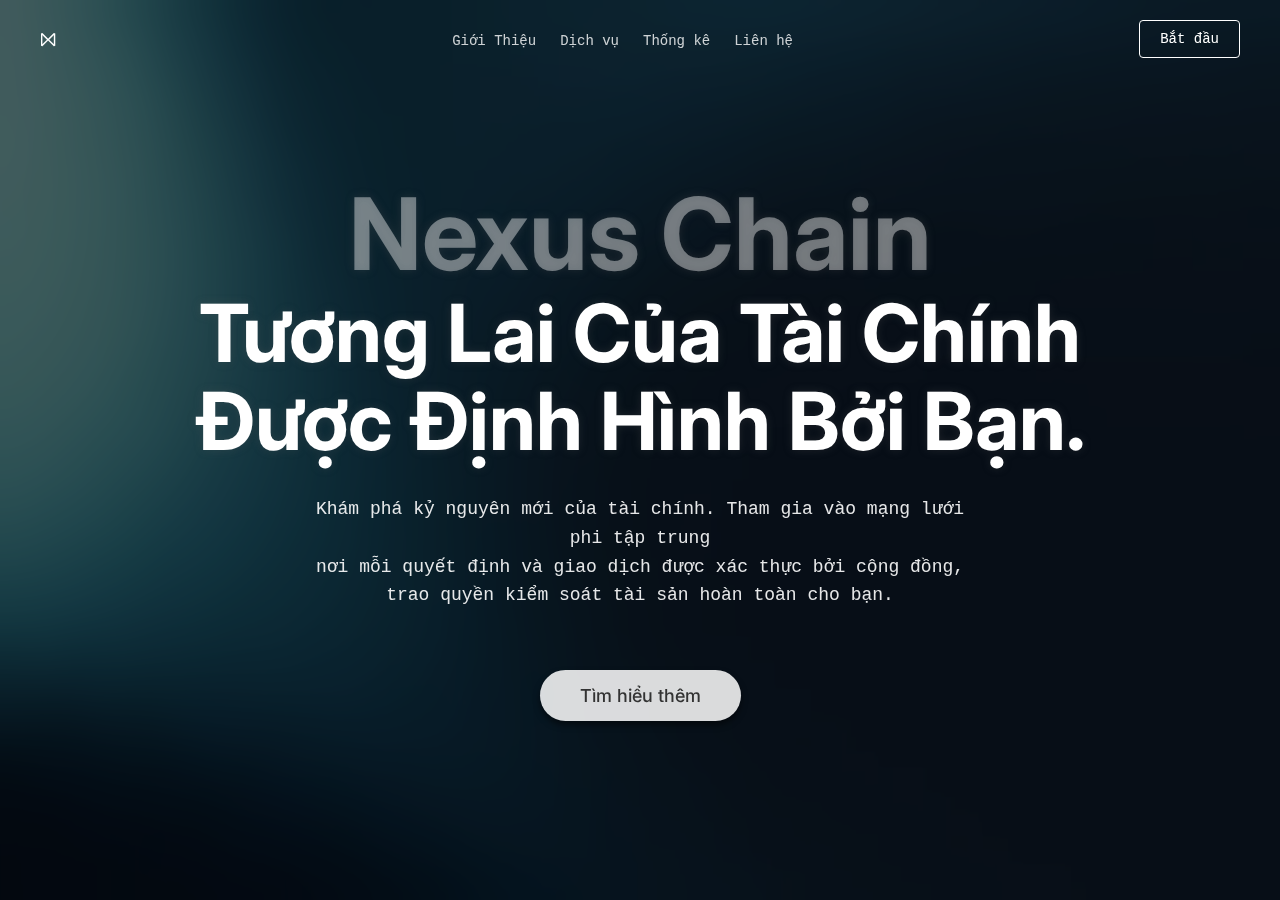
<file: index.html>
<!DOCTYPE html>
<html lang="vi">
<head>
    <meta charset="UTF-8">
    <meta name="viewport" content="width=device-width, initial-scale=1.0">
    <title>Nexus Chain</title>
    <link rel="stylesheet" href="style.css">
    <link href="https://fonts.googleapis.com/css2?family=Inter:wght@400;500;700&display=swap" rel="stylesheet">
</head>
<body>

    <div class="hero-container">
        
        <div class="parallax-background"></div>

        <div class="background-overlay"></div>

        <header class="navbar">
            <div class="logo">
                <span class="logo-text">⨝</span>
            </div>
            <nav class="nav-links">
                <a href="#">Giới Thiệu</a>
                <a href="#">Dịch vụ</a>
                <a href="#">Thống kê</a>
                <a href="#">Liên hệ</a>
            </nav>
            <a href="#" class="btn-get-started" id="btn-get-started">Bắt đầu</a> 
        </header>

       <main class="hero-content">
            <h1 class="main-title">
                <span class="faded">Nexus Chain</span> 
            </h1>
            <h2 class="second-title">
                Tương Lai Của Tài Chính
                <br>
                Được Định Hình Bởi Bạn.
            </h2>
            <p class="subtitle">
                Khám phá kỷ nguyên mới của tài chính. Tham gia vào mạng lưới phi tập trung
                <br>
                nơi mỗi quyết định và giao dịch được xác thực bởi cộng đồng, 
                <br>
                trao quyền kiểm soát tài sản hoàn toàn cho bạn.
            </p>

            <div class="cta-buttons">
                <a href="#" class="btn btn-buy" id="btn-learn-more">Tìm hiểu thêm</a> 
            </div>
        </main>
    </div>
    <div id="loginModal" class="modal">
        <div class="modal-content">
            <span class="close-btn">&times;</span> 
            <form class="form">
                 <link rel="stylesheet" href="loginstyle.css">
                 <link href="https://fonts.googleapis.com/css2?family=Inter:wght@400;500;700&display=swap" rel="stylesheet">
                 <div class="flex-column">
                   <label>Email </label></div>
                   <div class="inputForm">
                     <svg xmlns="http://www.w3.org/2000/svg" width="20" viewBox="0 0 32 32" height="20"><g data-name="Layer 3" id="Layer_3"><path d="m30.853 13.87a15 15 0 0 0 -29.729 4.082 15.1 15.1 0 0 0 12.876 12.918 15.6 15.6 0 0 0 2.016.13 14.85 14.85 0 0 0 7.715-2.145 1 1 0 1 0 -1.031-1.711 13.007 13.007 0 1 1 5.458-6.529 2.149 2.149 0 0 1 -4.158-.759v-10.856a1 1 0 0 0 -2 0v1.726a8 8 0 1 0 .2 10.325 4.135 4.135 0 0 0 7.83.274 15.2 15.2 0 0 0 .823-7.455zm-14.853 8.13a6 6 0 1 1 6-6 6.006 6.006 0 0 1 -6 6z"></path></g></svg>
                     <input placeholder="Enter your Email" class="input" type="text">
                   </div>
                 
                 <div class="flex-column">
                   <label>Password </label></div>
                   <div class="inputForm">
                     <svg xmlns="http://www.w3.org/2000/svg" width="20" viewBox="-64 0 512 512" height="20"><path d="m336 512h-288c-26.453125 0-48-21.523438-48-48v-224c0-26.476562 21.546875-48 48-48h288c26.453125 0 48 21.523438 48 48v224c0 26.476562-21.546875 48-48 48zm-288-288c-8.8125 0-16 7.167969-16 16v224c0 8.832031 7.1875 16 16 16h288c8.8125 0 16-7.167969 16-16v-224c0-8.832031-7.1875-16-16-16zm0 0"></path><path d="m304 224c-8.832031 0-16-7.167969-16-16v-80c0-52.929688-43.070312-96-96-96s-96 43.070312-96 96v80c0 8.832031-7.167969 16-16 16s-16-7.167969-16-16v-80c0-70.59375 57.40625-128 128-128s128 57.40625 128 128v80c0 8.832031-7.167969 16-16 16zm0 0"></path></svg>       
                     <input placeholder="Enter your Password" class="input" type="password">
                   </div>
                 
                 <div class="flex-row">
                   <div>
                   <input type="radio">
                   <label>Remember me </label>
                   </div>
                   <span class="span">Forgot password?</span>
                 </div>
                 <button class="button-submit">Sign In</button>
                 <p class="p">Don't have an account? <span class="span">Sign Up</span>
                 </p><p class="p line">Or With</p>
                 <div class="flex-row">
                   <button class="btn google">
                     <svg xml:space="preserve" style="enable-background:new 0 0 512 512;" viewBox="0 0 512 512" y="0px" x="0px" xmlns:xlink="http://www.w3.org/1999/xlink" xmlns="http://www.w3.org/2000/svg" id="Layer_1" width="20" version="1.1">
                         <path d="M113.47,309.408L95.648,375.94l-65.139,1.378C11.042,341.211,0,299.9,0,256
                         c0-42.451,10.324-82.483,28.624-117.732h0.014l57.992,10.632l25.404,57.644c-5.317,15.501-8.215,32.141-8.215,49.456
                         C103.821,274.792,107.225,292.797,113.47,309.408z" style="fill:#FBBB00;"></path>
                         <path d="M507.527,208.176C510.467,223.662,512,239.655,512,256c0,18.328-1.927,36.206-5.598,53.451
                         c-12.462,58.683-45.025,109.925-90.134,146.187l-0.014-0.014l-73.044-3.727l-10.338-64.535
                         c29.932-17.554,53.324-45.025,65.646-77.911h-136.89V208.176h138.887L507.527,208.176L507.527,208.176z" style="fill:#518EF8;"></path>
                         <path d="M416.253,455.624l0.014,0.014C372.396,490.901,316.666,512,256,512
                         c-97.491,0-182.252-54.491-225.491-134.681l82.961-67.91c21.619,57.698,77.278,98.771,142.53,98.771
                         c28.047,0,54.323-7.582,76.87-20.818L416.253,455.624z" style="fill:#28B446;"></path>
                         <path d="M419.404,58.936l-82.933,67.896c-23.335-14.586-50.919-23.012-80.471-23.012
                         c-66.729,0-123.429,42.957-143.965,102.724l-83.397-68.276h-0.014C71.23,56.123,157.06,0,256,0
                         C318.115,0,375.068,22.126,419.404,58.936z" style="fill:#F14336;"></path>
                     </svg>
                   
                       Google 
                       
                     </button><button class="btn apple">
                     <svg xml:space="preserve" style="enable-background:new 0 0 22.773 22.773;" viewBox="0 0 22.773 22.773" y="0px" x="0px" xmlns:xlink="http://www.w3.org/1999/xlink" xmlns="http://www.w3.org/2000/svg" id="Capa_1" width="20" height="20" version="1.1"> <g> <g> <path d="M15.769,0c0.053,0,0.106,0,0.162,0c0.13,1.606-0.483,2.806-1.228,3.675c-0.731,0.863-1.732,1.7-3.351,1.573 c-0.108-1.583,0.506-2.694,1.25-3.561C13.292,0.879,14.557,0.16,15.769,0z"></path> <path d="M20.67,16.716c0,0.016,0,0.03,0,0.045c-0.455,1.378-1.104,2.559-1.896,3.655c-0.723,0.995-1.609,2.334-3.191,2.334 c-1.367,0-2.275-0.879-3.676-0.903c-1.482-0.024-2.297,0.735-3.652,0.926c-0.155,0-0.31,0-0.462,0 c-0.995-0.144-1.798-0.932-2.383-1.642c-1.725-2.098-3.058-4.808-3.306-8.276c0-0.34,0-0.679,0-1.019 c0.105-2.482,1.311-4.5,2.914-5.478c0.846-0.52,2.009-0.963,3.304-0.765c0.555,0.086,1.122,0.276,1.619,0.464 c0.471,0.181,1.06,0.502,1.618,0.485c0.378-0.011,0.754-0.208,1.135-0.347c1.116-0.403,2.21-0.865,3.652-0.648 c1.733,0.262,2.963,1.032,3.723,2.22c-1.466,0.933-2.625,2.339-2.427,4.74C17.818,14.688,19.086,15.964,20.67,16.716z"></path> </g></g></svg>
                       Apple 
                     </button>
                 </div>
            </form>
            </div>
    </div>
    <script>
        // Code JavaScript cho Parallax (giữ nguyên)
        const parallaxBg = document.querySelector('.parallax-background');
        const sensitivity = 30;

        document.addEventListener('mousemove', (e) => {
            const centerX = window.innerWidth / 2.5;
            const centerY = window.innerHeight / 2.5;
            const offsetX = (e.clientX - centerX) / centerX;
            const offsetY = (e.clientY - centerY) / centerY;
            const moveX = -(offsetX * sensitivity); 
            const moveY = -(offsetY * sensitivity);

            parallaxBg.style.transform = `translate(${moveX}px, ${moveY}px)`;
        });

        // *** Code JavaScript cho Modal/Popup (Thêm mới) ***

        // Lấy các phần tử cần thiết
        const modal = document.getElementById('loginModal');
        const btnGetStarted = document.getElementById('btn-get-started');
        const btnLearnMore = document.getElementById('btn-learn-more');
        const closeBtn = document.querySelector('.close-btn');

        // Hàm mở modal
        const openModal = (e) => {
            e.preventDefault(); // Ngăn chặn hành vi mặc định của thẻ <a> (chuyển trang)
            modal.style.display = 'block';
            document.body.style.overflow = 'hidden'; // Ngăn cuộn trang nền
        };

        // Hàm đóng modal
        const closeModal = () => {
            modal.style.display = 'none';
            document.body.style.overflow = 'auto'; // Cho phép cuộn trang nền trở lại
        };

        // Gán sự kiện cho các nút mở modal
        btnGetStarted.addEventListener('click', openModal);
        btnLearnMore.addEventListener('click', openModal);

        // Gán sự kiện cho nút đóng modal (dấu X)
        closeBtn.addEventListener('click', closeModal);

        // Đóng modal khi click ra ngoài vùng modal-content
        window.addEventListener('click', (e) => {
            if (e.target === modal) {
                closeModal();
            }
        });

        // Đóng modal khi nhấn phím ESC
        document.addEventListener('keydown', (e) => {
            if (e.key === "Escape" && modal.style.display === 'block') {
                closeModal();
            }
        });

    </script>
</body>
</html>
</file>
<file: loginstyle.css>
/* --- CSS cho Modal/Popup --- */

/* Modal (Nền đen trong suốt bao phủ toàn màn hình) */
.modal {
    display: none; /* Mặc định ẩn modal */
    position: fixed; /* Giữ nguyên vị trí khi cuộn */
    z-index: 1000; /* Đảm bảo nó ở trên tất cả các phần tử khác */
    left: 0;
    top: 0;
    width: 100%;
    height: 100%;
    overflow: auto; /* Cho phép cuộn nếu nội dung quá lớn */
    background-color: rgba(0,0,0,0.6); /* Nền đen trong suốt */
    backdrop-filter: blur(5px); /* Hiệu ứng làm mờ nền phía sau */
    padding-top: 50px; /* Tạo không gian phía trên form */
}

/* Modal Content (Khung chứa form) */
.modal-content {
    /* FIX 1: Loại bỏ các padding và margin khó kiểm soát */
    /* margin: -15% auto; */
    /* padding: 26.5%; */
    
    padding: 30px; /* Thêm padding hợp lý */
    margin: 5% auto; /* Đặt lại vị trí ở giữa màn hình */


    /* TĂNG KÍCH THƯỚC POPUP 25% (từ 400px lên 500px) */
    width: 90%; 
    max-width: 500px; /* Chiều rộng tối đa mới */

    /* FIX 2: Đảm bảo nút đóng dựa vào khung này */
    position: relative; 
    border-radius: 10px;

    
    animation-name: animatetop;
    animation-duration: 0.8s;
}

/* Nút đóng (dấu X) */
.close-btn {
    /* FIX 3: Đặt vị trí tuyệt đối (absolute) so với .modal-content */
    color: #a0a0a0; /* Đổi màu để dễ nhìn trên nền tối */
    font-size: 30px;
    font-weight: bold;
    position: absolute; /* Quan trọng: đặt vị trí tuyệt đối */
    top:55px; /* Cách mép trên 10px */
    right: 55px; /* Cách mép phải 20px */
    cursor: pointer;
    z-index: 1001; /* Đảm bảo nó luôn nằm trên form */

    /* Loại bỏ các thuộc tính không cần thiết */
    /* float: right; */
    /* position:relative; */
    /* top: 25px; */
    /* right: -350px; */
}

.close-btn:hover,
.close-btn:focus {
    color: #2b2b2b;
    text-decoration: none;
    cursor: pointer;
}

/* Tùy chỉnh nhỏ cho Form (Nếu form của bạn không tự căn giữa) */
.modal-content .form {
    margin: 0; /* Loại bỏ margin nếu có */
}


/* Hiệu ứng chuyển động (Tùy chọn) */
@keyframes animatetop {
    from {top: -300px; opacity: 0} 
    to {top: 0; opacity: 1}
}
</file>
<file: style.css>
/* Thiết lập cơ bản (Reset/Base Styles) */
:root {
    --primary-text-color: #ffffff;
    --faded-text-color: rgba(255, 255, 255, 0.4);
    --button-bg-color: rgba(255, 255, 255, 0.85);
    --button-hover-bg-color: #ffffff;
    --dark-overlay-color: rgba(0, 0, 0, 0.2); /* Độ phủ tối */
}

* {
    box-sizing: border-box;
    margin: 0;
    padding: 0;
    font-family: 'Inter', sans-serif; /* Sử dụng font đã import */
}

html, body {
    height: 100%;
}

a {
    text-decoration: none;
    color: inherit;
}

/* --- Container Hình nền và Lớp phủ --- */

.hero-container {
    height: 100vh;
    width: 100%;
    position: relative;
    overflow: hidden; 
    color: var(--primary-text-color);
}

.parallax-background {
    position: absolute;
    top: -50px; 
    left: -50px;
    width: calc(100% + 100px); 
    height: calc(100% + 100px);
    
    /*background-image: url('images/bg.png');*/ 
    background-image: url('bg.png');
    background-size: cover;
    background-position: center;
    background-repeat: no-repeat;
    
    filter: blur(0px) brightness(0.9); 
    z-index: 0; 
    transition: transform 0.1s ease-out; 
}


.background-overlay {
    position: absolute;
    top: 0;
    left: 0;
    width: 100%;
    height: 100%;
    background-color: var(--dark-overlay-color);
    z-index: 1;
    background-color: rgba(0, 0, 0, 0.4); 
    opacity: 1; 
    backdrop-filter: blur(20px); 
}

/* --- Thanh điều hướng (Navbar) --- */

.navbar {
    position: absolute;
    top: 0;
    left: 0;
    width: 100%;
    display: flex;
    justify-content: space-between;
    align-items: center;
    padding: 20px 40px;
    z-index: 10;
}
.nav-links {
    margin-left: 50px; 
}

/* HIỆU ỨNG XOAY CHO LOGO */
.logo-text {
    font-weight: 500;
    font-size: 20px;
    line-height: 1.1;
    text-transform: uppercase;
    display: inline-block; /* Cho phép transform */
    transition: transform 0.5s ease-in-out; 
}

.logo-text:hover {
    transform: rotate(360deg); /* Xoay 360 độ */
    cursor: pointer;
}
/* KẾT THÚC HIỆU ỨNG XOAY */

.nav-links a {
    font-family: 'Courier New', Courier, monospace;
    margin: 0 10px;
    font-size: 14px;
    font-weight: 500;
    opacity: 0.8;
    transition: opacity 0.3s;
}

.nav-links a:hover {
    opacity: 1;
}

.btn-get-started {
    font-family: 'Courier New', Courier, monospace;
    padding: 10px 20px;
    border: 1px solid var(--primary-text-color);
    border-radius: 4px;
    font-size: 14px;
    font-weight: 500;
    transition: background-color 0.3s, color 0.3s, box-shadow 0.3s ease-out, transform 0.2s;
}

.btn-get-started:hover {
    background-color: var(--primary-text-color);
    color: #333;
    box-shadow: 
        0 0 10px rgba(255, 255, 255, 0.8),
        0 0 5px rgba(255, 255, 255, 0.3) inset;
    transform: translateY(-2px); 
}

/* --- Nội dung chính (Hero Content) --- */

.hero-content {
    position: absolute;
    top: 50%;
    left: 50%;
    transform: translate(-50%, -50%);
    text-align: center; 
    z-index: 10;
    width: 90%;
    max-width: 1000px;
}

/* KÍCH THƯỚC CỐ ĐỊNH CHO DESKTOP */
.main-title {
    font-size: 100px; /* Cố định bằng px */
    font-weight: 700;
    line-height: 1.1; 
    margin-bottom: 0px; 
    text-shadow: 0 0 10px rgba(95, 95, 95, 0.25);
    text-align: center; 
    margin-left: 0; 
}

.second-title {
    font-size: 80px; /* Cố định bằng px */
    font-weight: 700;
    line-height: 1.1; 
    margin-top: 0; 
    margin-bottom: 30px; 
    text-shadow: 0 0 10px rgba(95, 95, 95, 0.25);
    text-align: center;
}

/* Màu chữ nhạt cho phần "Nexus Chain" */
.faded {
    color: var(--faded-text-color);
}
.subtitle {
    font-family: 'Courier New', Courier, monospace;
    font-size: 18px; 
    font-weight: 400;
    line-height: 1.6;
    margin-bottom: 60px;
    opacity: 0.9;
    
    text-align: center; /* Căn giữa */
    
    max-width: 650px; 
    
    margin-left: auto; 
    margin-right: auto;
}

/* --- Nút CTA --- */

.cta-buttons {
    display: flex;
    justify-content: center;
    gap: 20px;
}

.btn {
    padding: 15px 40px;
    border-radius: 30px;
    font-size: 18px;
    font-weight: 500;
    cursor: pointer;
    transition: background-color 0.3s, color 0.3s, box-shadow 0.3s ease-out, transform 0.2s; 
    box-shadow: 0 4px 6px rgba(0, 0, 0, 0.5); 
}

.btn-buy, .btn-cloud {
    background-color: var(--button-bg-color);
    color: #333;
}

.btn-buy:hover, .btn-cloud:hover {
    background-color: var(--button-hover-bg-color);
    box-shadow: 
        0 0 15px rgba(255, 255, 255, 0.8), 
        0 4px 10px rgba(0, 0, 0, 0.6); 
    transform: translateY(-2px); 
}

/* --- THÊM: STYLING CHO FORM VÀ MODAL --- */

.modal-overlay {
    position: fixed;
    top: 0;
    left: 0;
    width: 100%;
    height: 100%;
    background-color: rgba(0, 0, 0, 0.8);
    display: none; 
    justify-content: center;
    align-items: center;
    z-index: 100;
    opacity: 0;
    transition: opacity 0.3s ease-in-out;
}

.modal-overlay.active {
    display: flex;
    opacity: 1;
}

.form {
    display: flex;
    flex-direction: column;
    gap: 10px;
    background-color: #ffffff;
    padding: 30px;
    width: 450px;
    border-radius: 20px;
    font-family: 'Inter', sans-serif;
    color: #151717;
    box-shadow: 0 5px 20px rgba(0, 0, 0, 0.5);
    transform: scale(0.9);
    transition: transform 0.3s ease-in-out;
}
.modal-overlay.active .form {
    transform: scale(1);
}

.form a {
    color: inherit;
}

::placeholder {
    font-family: 'Inter', sans-serif;
    color: #888;
}

.flex-column > label {
    color: #151717;
    font-weight: 600;
}

.inputForm {
    border: 1.5px solid #ecedec;
    border-radius: 10px;
    height: 50px;
    display: flex;
    align-items: center;
    padding-left: 10px;
    transition: 0.2s ease-in-out;
}

.input {
    margin-left: 10px;
    border-radius: 10px;
    border: none;
    width: 100%;
    height: 100%;
}

.input:focus {
    outline: none;
}

.inputForm:focus-within {
    border: 1.5px solid #2d79f3;
}

.flex-row {
    display: flex;
    flex-direction: row;
    align-items: center;
    gap: 10px;
    justify-content: space-between;
}

.flex-row > div > label {
    font-size: 14px;
    color: black;
    font-weight: 400;
}

.span {
    font-size: 14px;
    margin-left: 5px;
    color: #2d79f3;
    font-weight: 500;
    cursor: pointer;
}

.button-submit {
    margin: 20px 0 10px 0;
    background-color: #151717;
    border: none;
    color: white;
    font-size: 15px;
    font-weight: 500;
    border-radius: 10px;
    height: 50px;
    width: 100%;
    cursor: pointer;
    transition: background-color 0.3s;
}
.button-submit:hover {
    background-color: #2d79f3;
}

.p {
    text-align: center;
    color: black;
    font-size: 14px;
    margin: 5px 0;
}

.btn.google, .btn.apple { 
    margin-top: 10px;
    width: 100%;
    height: 50px;
    border-radius: 10px;
    display: flex;
    justify-content: center;
    align-items: center;
    font-weight: 500;
    gap: 10px;
    border: 1px solid #ededef;
    background-color: white;
    cursor: pointer;
    transition: 0.2s ease-in-out;
}

.btn.google:hover, .btn.apple:hover {
    border: 1px solid #2d79f3;
}

.btn.apple svg path {
    fill: #151717;
}

/* MEDIA QUERY CHO MOBILE */
@media (max-width: 768px) {
    .main-title {
        font-size: 50px; 
        line-height: 1.1;
    }
    .second-title {
        font-size: 40px; 
        line-height: 1.1;
    }
    .form {
        width: 90%; /* Thu nhỏ form trên mobile */
    }
    .navbar {
        padding: 20px 20px;
    }
}
</file>
